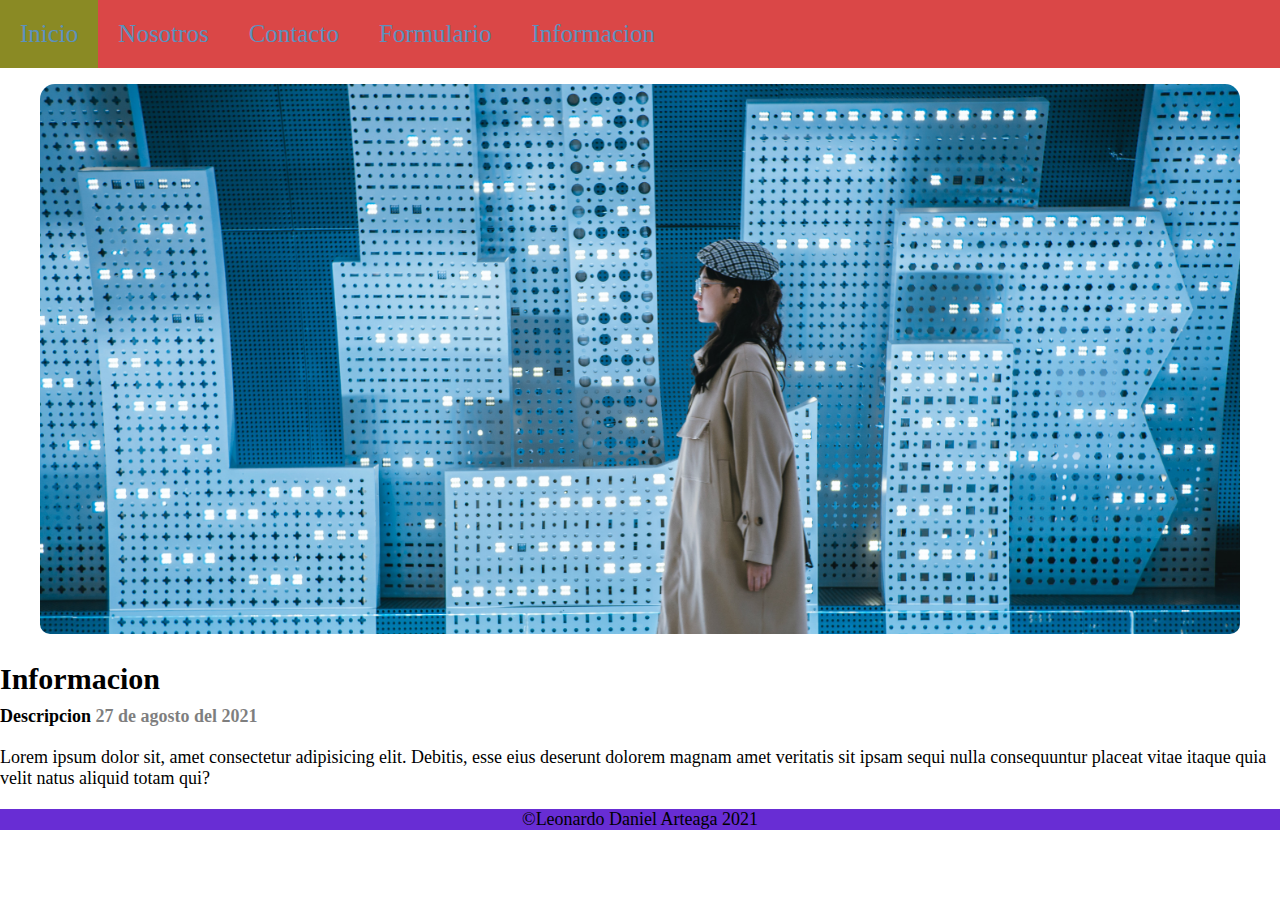
<file: index.html>
<!DOCTYPE html>
<html lang="en">

<head>
    <meta charset="UTF-8">
    <meta http-equiv="X-UA-Compatible" content="IE=edge">
    <meta name="viewport" content="width=device-width, initial-scale=1.0">
    <link rel="stylesheet" href="css/styles.css">
    <title>Git Proyect</title>
</head>

<body>
    <ul>
        <li><a href="index.html">Inicio</a></li>
        <li><a href="">Nosotros</a></li>
        <li><a href="contacto/contacto.html">Contacto</a></li>
        <li><a href="internas/formulario.html">Formulario</a></li>
        <li><a href="">Informacion</a></li>
    </ul>
   
    <div class="contenedor-img">
        <img src="img/jack-dong-YRoJea0xGVY-unsplash.jpg" >
        </div><br>
    
    
        <h1> Informacion</h1>
        <h2> Descripcion <span>27 de agosto del 2021</span> </h2>
        <p>Lorem ipsum dolor sit, amet consectetur adipisicing elit. Debitis, esse eius deserunt dolorem magnam amet
            veritatis sit ipsam sequi nulla consequuntur placeat vitae itaque quia velit natus aliquid totam qui?
        </p>

        <P class="footer">&COPY;Leonardo Daniel Arteaga 2021</P>
</body>

</html>
</file>
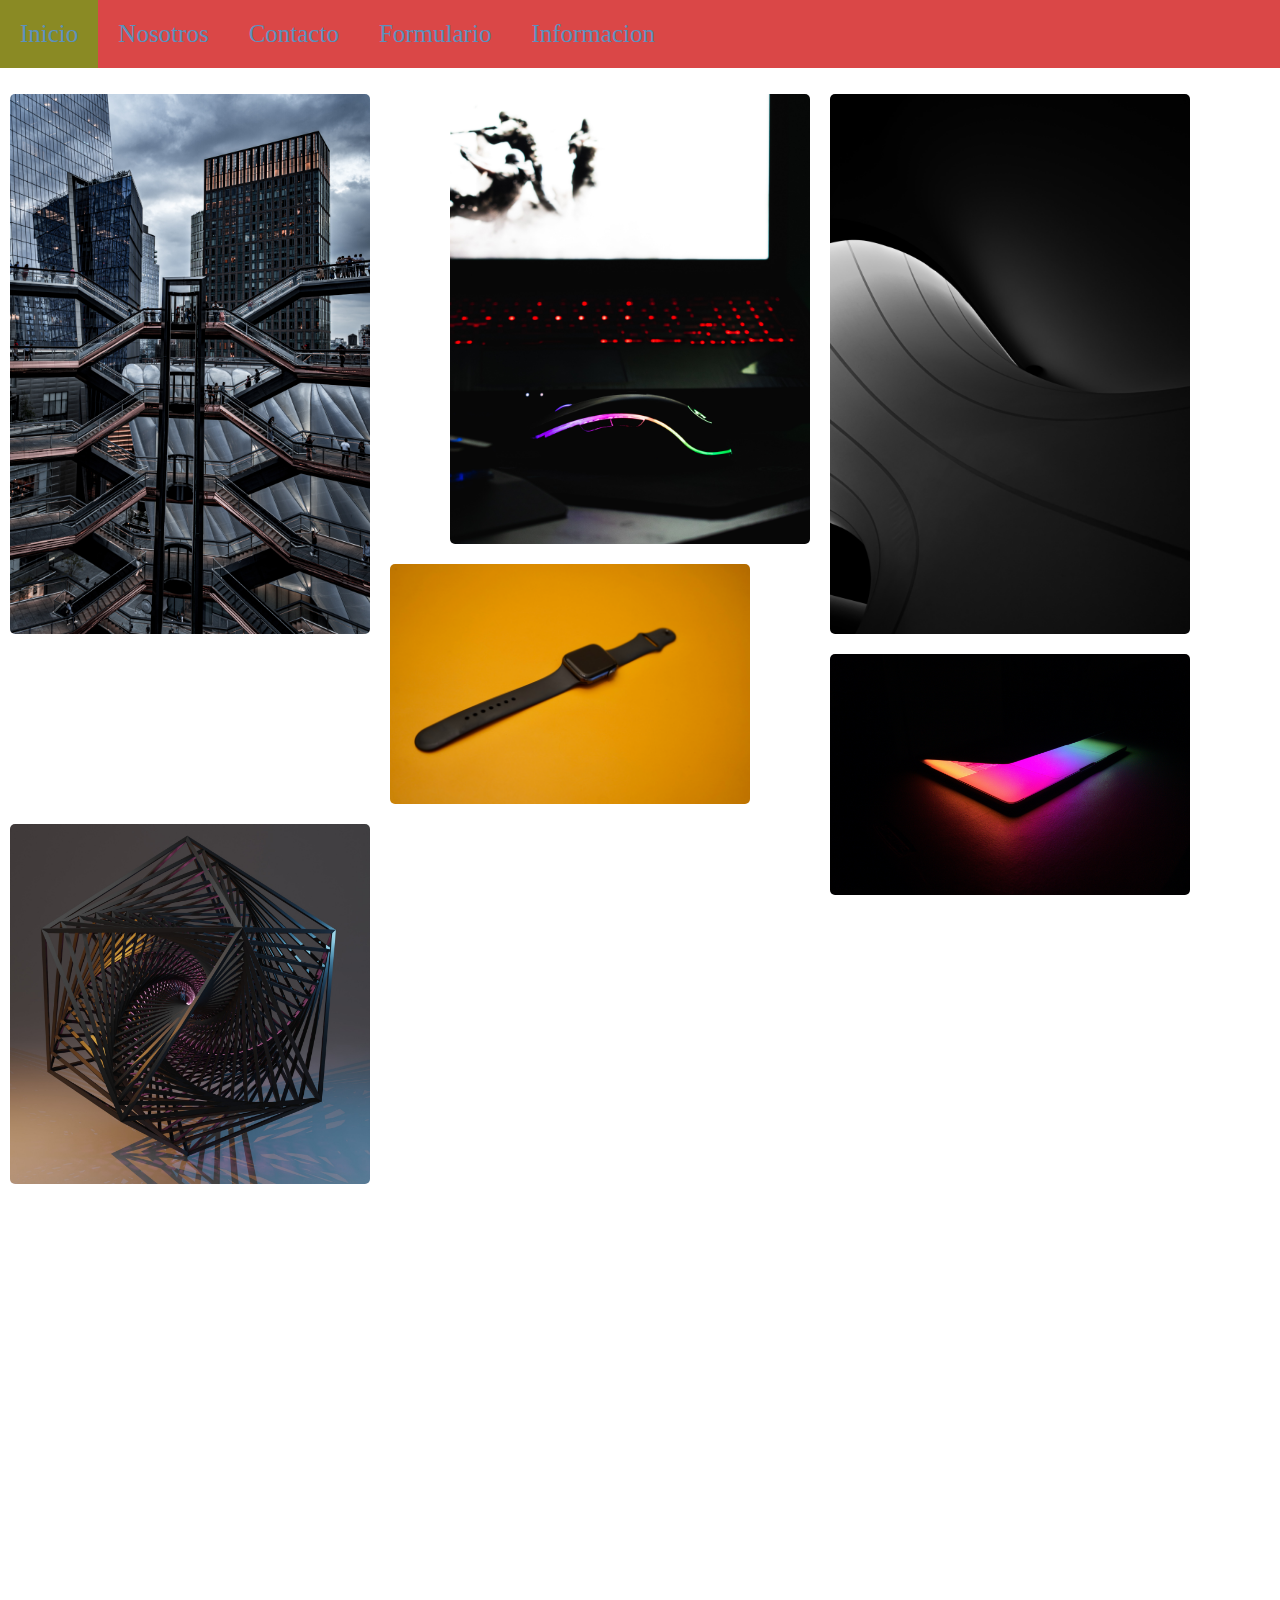
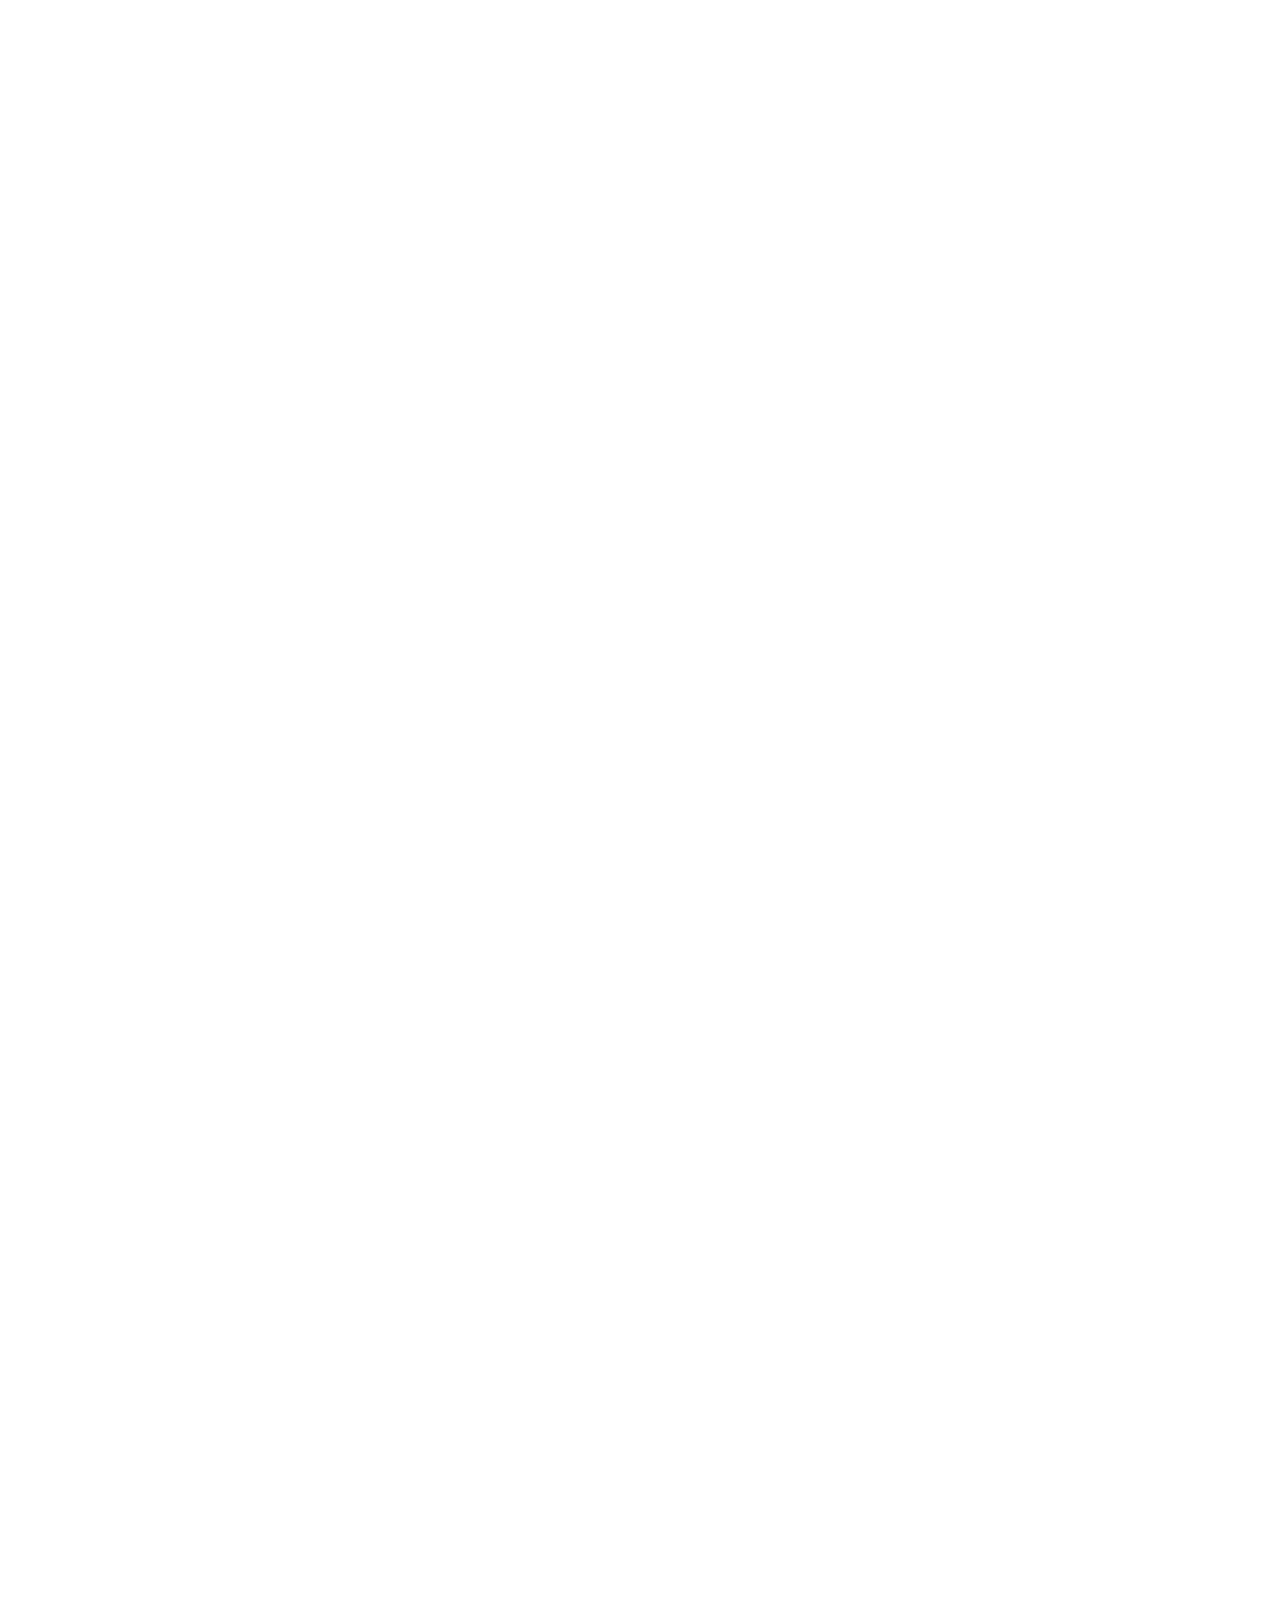
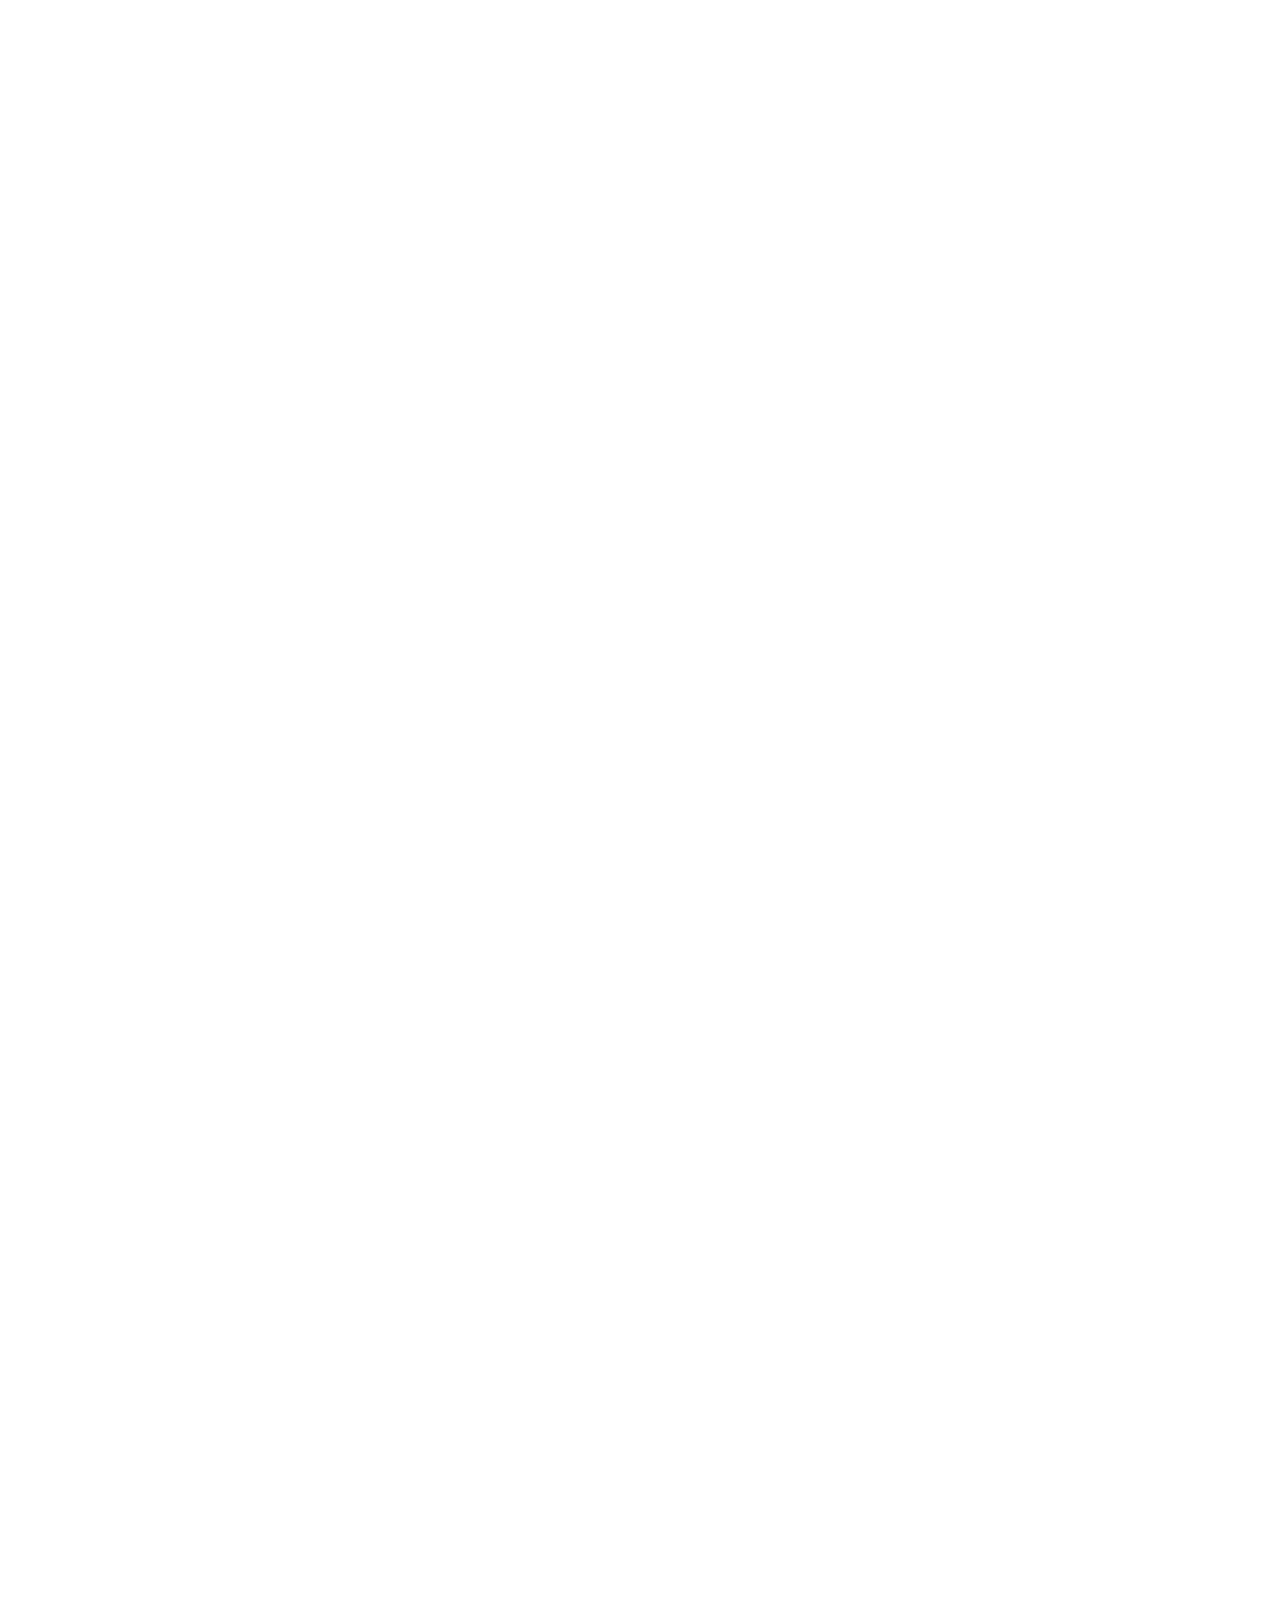
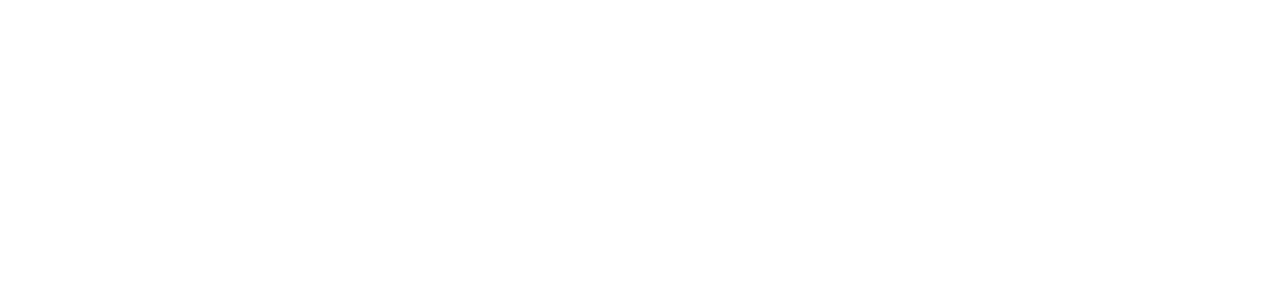
<file: contacto/contacto.html>
<!DOCTYPE html>
<html lang="en">

<head>
    <meta charset="UTF-8">
    <meta http-equiv="X-UA-Compatible" content="IE=edge">
    <meta name="viewport" content="width=device-width, initial-scale=1.0">
    <link rel="stylesheet" href="../css/styles.css">
    <title>Document</title>
</head>

<body>
    <ul>
        <li><a href="../index.html">Inicio</a></li>
        <li><a href="">Nosotros</a></li>
        <li><a href="../contacto/contacto.html">Contacto</a></li>
        <li><a href="../internas/formulario.html">Formulario</a></li>
        <li><a href="">Informacion</a></li>
    </ul>
    <div class="contenedor-img1">
        <img class="foto1" src="../img/foto1.jpg" alt="imagen">
        <img class="foto2" src="../img/foto2.jpg" alt="imagen 2">
        <img class="foto3" src="../img/foto3.jpg" alt="imagen 3">
        <img class="foto4" src="../img/foto4.jpg" alt="imagen 4"><br>
        <img class="foto5" src="../img/foto5.jpg" alt="imagen 5">
        <img class="foto6" src="../img/foto6.jpg" alt="imagen 6">
        </div>
    
</body>

</html>
</file>
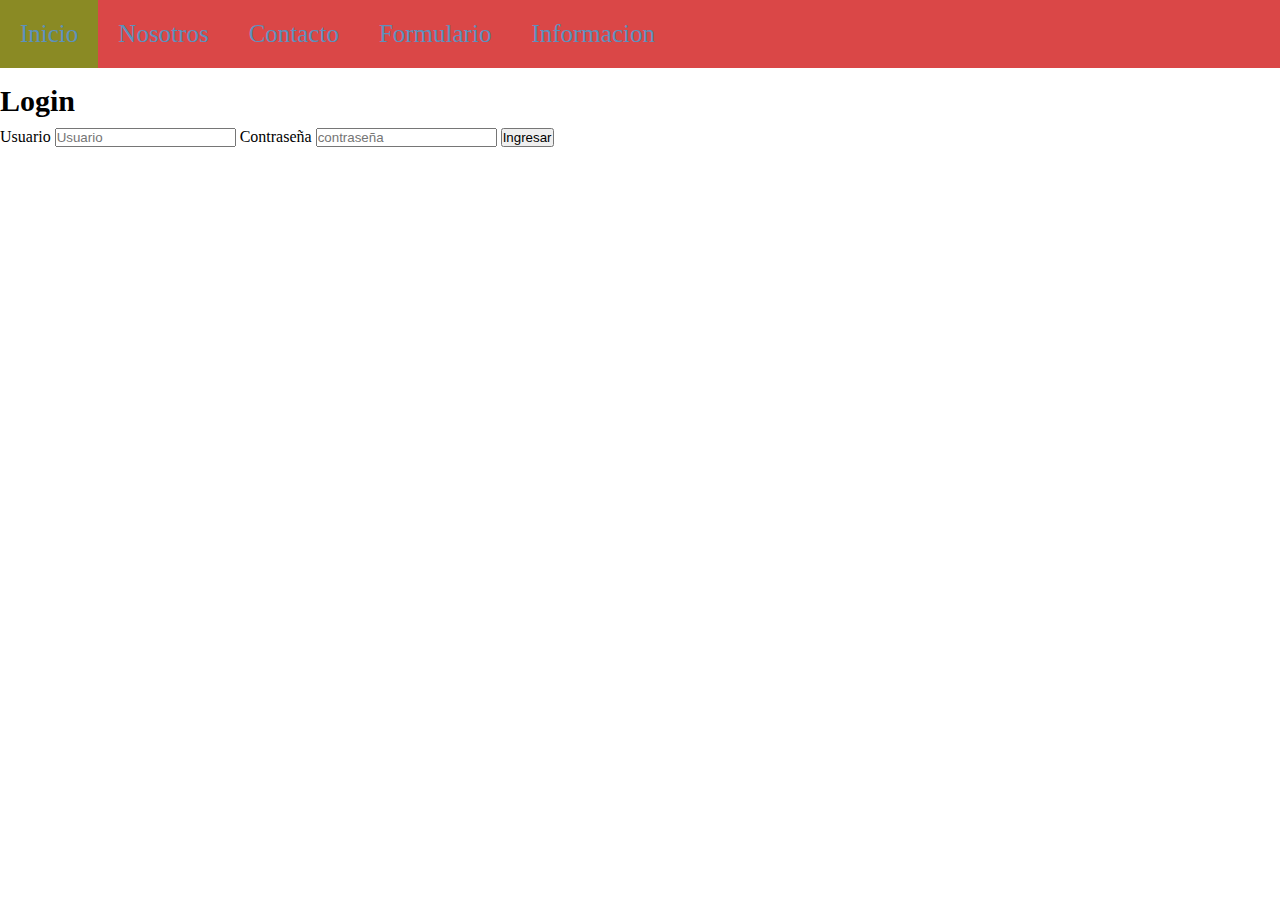
<file: internas/formulario.html>
<!DOCTYPE html>
<html lang="en">
<head>
    <meta charset="UTF-8">
    <meta http-equiv="X-UA-Compatible" content="IE=edge">
    <meta name="viewport" content="width=device-width, initial-scale=1.0">
    <link rel="stylesheet" href="../css/styles.css">
    <title>Formulario</title>
</head>
<body>
    <ul>
        <li><a href="../index.html">Inicio</a></li>
        <li><a href="">Nosotros</a></li>
        <li><a href="../contacto/contacto.html">Contacto</a></li>
        <li><a href="../internas/formulario.html">Formulario</a></li>
        <li><a href="">Informacion</a></li>
    </ul>
    <h1>Login</h1>
    <form>
        <label for="usuario">Usuario</label>
        <input type="text" placeholder="Usuario">
        <label for="contra">Contraseña</label>
        <input type="password" placeholder="contraseña">
        <input type="submit" value="Ingresar">
    </form>
</body>
</html>
</file>
<file: css/styles.css>
*{
    margin: 0;
    padding: 0;
}

.contenedor{
    width: 1200px;
    margin: 0 auto;
    background-color: rgb(150, 199, 93); 
      
}
.contenedor-img{
    width: 1200px;
    height: 550px;
    overflow: hidden;
    display:block;
    margin:auto;
    border-radius: 10px;
     
}
.contenedor-img1{
    width: 1200px;
    height: 5000px;
    overflow: hidden;
    border-radius: 10px;
    
     
}
.foto1{
    padding: 10px;
    width: 30%;
    float: right;

}
.foto2{
    padding: 10px; 
    width: 30%;
    float: left;
}
.foto3{
    padding: 10px;
    width: 30%;
    float: right;
}
.foto4{
    padding: 10px;
    width: 30%;
    float: left;
}
.foto5{
    padding: 10px;
    width: 30%;
    float: right;
}
.foto6{
    padding: 10px;
    width: 30%;
    float: left;
}
img{
    width: 100%;
    border-radius: 15px;
    display:block;
    margin:auto;
}

ul{
    list-style: none;
    background-color:#d63232e5;
    margin-bottom: 16px;
    overflow: hidden;
    text-align: center;
}
li{
    float: left;
    font-family: 'lucida sans';
    font-size: 25px;
    text-align: center;
}
a{
    display: block;
    padding: 20px;
    color:rgb(92, 145, 189);
    text-decoration: none;
    font-size:'Lucida sans';
    text-align: center;
}
a:hover{
    background:rgb(138, 138, 36);
}

h1{
    font-family:'lucida sans';
    margin-bottom: 10px;
    font-size: 30px;
    color:black;
    margin-top: 10px;
}
h2{
    font-family:'Georgia';
    font-size: 18px;
    margin-bottom: 20px;

}
p{
    font-family:'cambria' ;
    font-size: 18px;
    margin-bottom: 20px;

}
span{
    opacity: 0.5;
}

.footer{
    text-align: center;
    background:#682dd4 ;
}
</file>
